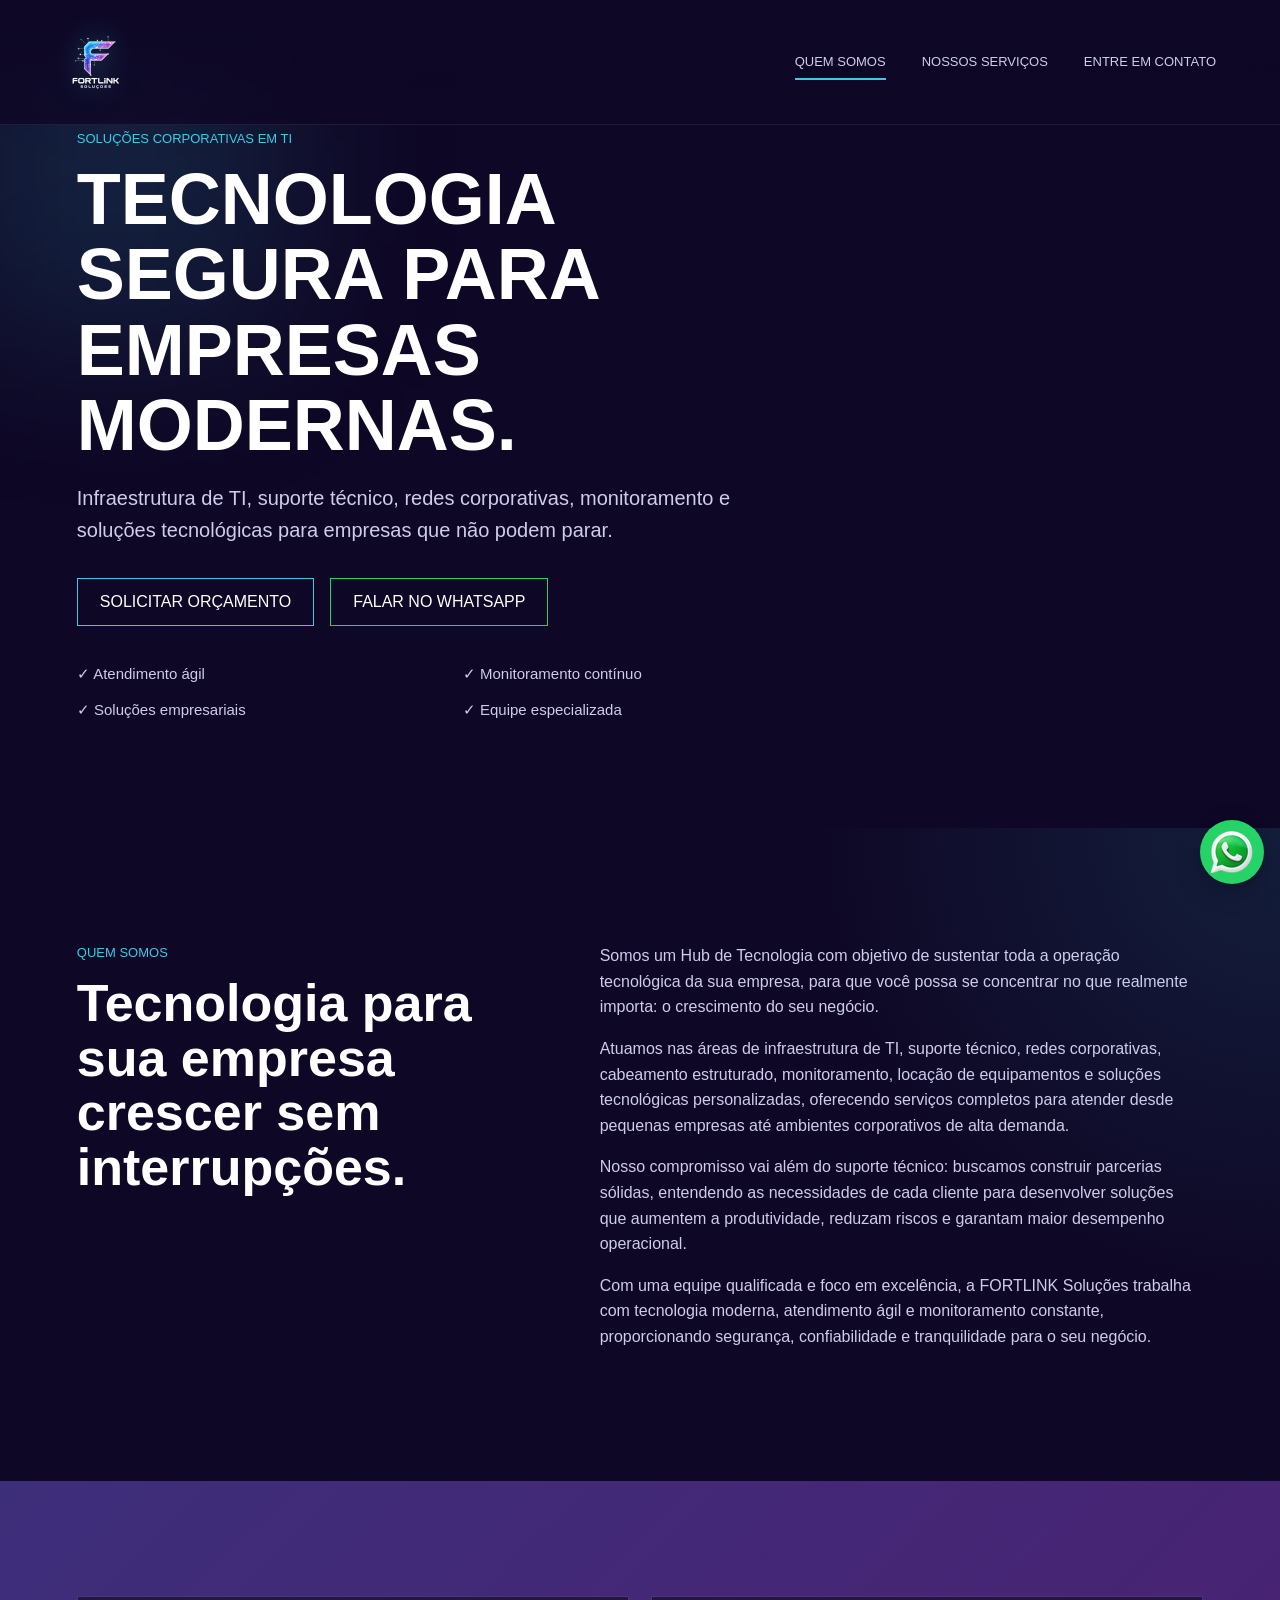
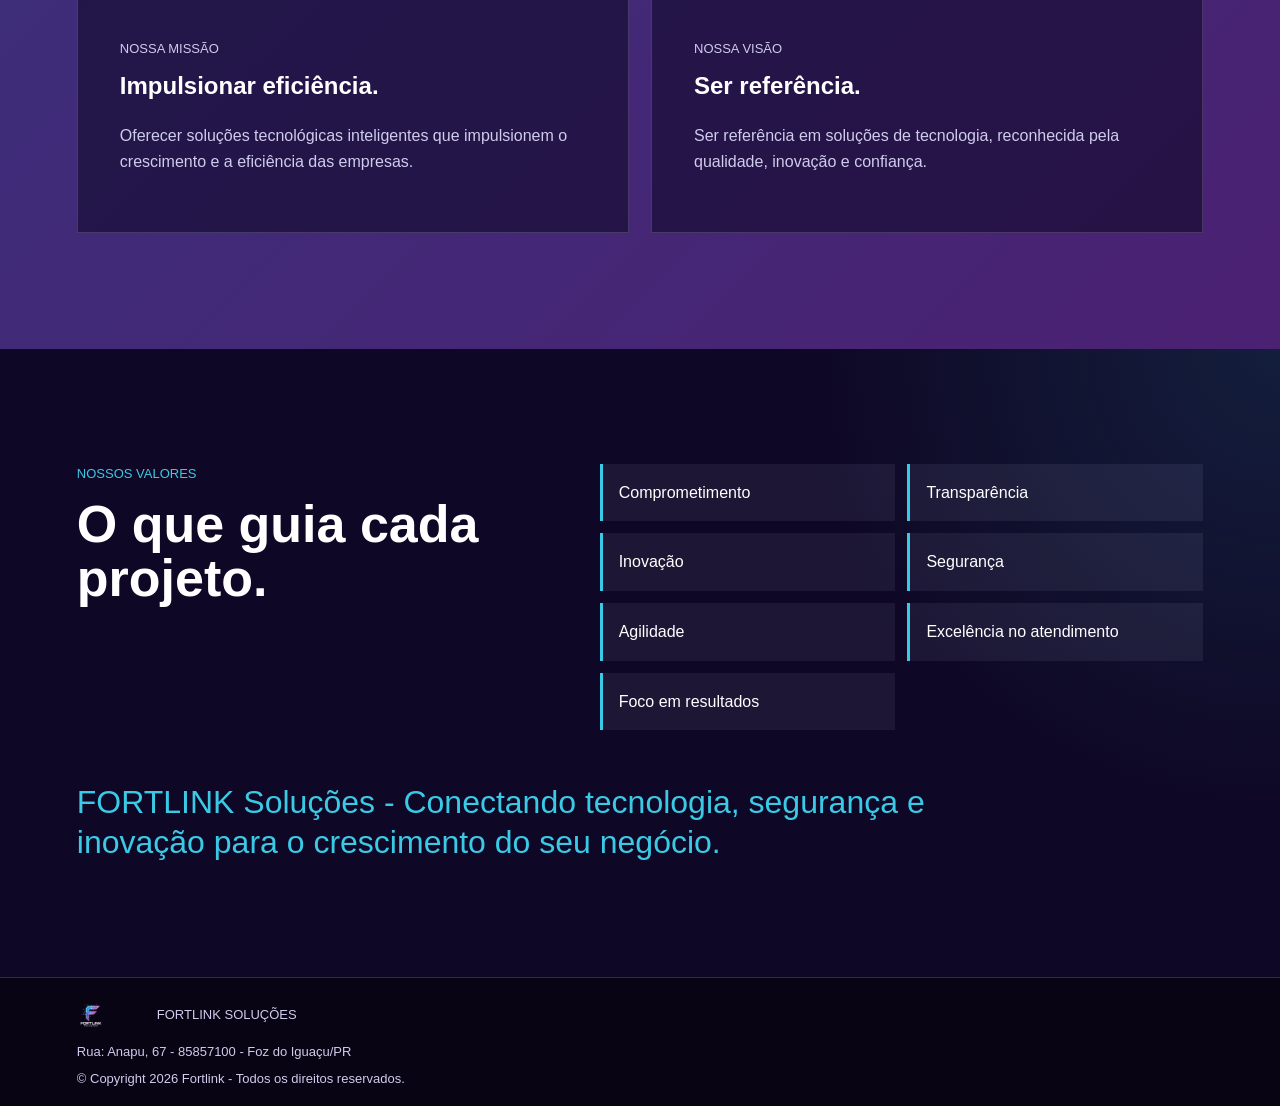
<file: index.html>
<!doctype html>
<html lang="pt-BR">
  <link
    rel="stylesheet"
    href="https://cdnjs.cloudflare.com/ajax/libs/font-awesome/6.5.1/css/all.min.css"
  />
  <head>
    <meta charset="UTF-8" />
    <meta name="viewport" content="width=device-width, initial-scale=1.0" />
    <title>FortLink Soluções | Quem Somos</title>
      <link rel="icon" sizes="32x32" href="assets/favicon.png" type="image/png"/>
    <link rel="preconnect" href="https://fonts.cdnfonts.com" />
    <link href="https://fonts.cdnfonts.com/css/eurostile" rel="stylesheet" />
    <link rel="stylesheet" href="styles.css" />
  </head>
  <body>
    <header class="site-header">
      <a class="brand" href="index.html" aria-label="FortLink Soluções">
        <img class="logo-image" src="assets/logo-fortlink.png" alt="FortLink Soluções" />
      </a>
      <button class="nav-toggle" type="button" aria-label="Abrir menu" aria-expanded="false">
        <span></span>
        <span></span>
        <span></span>
      </button>
      <nav class="main-nav" aria-label="Navegação principal">
        <a href="index.html" class="active">Quem somos</a>
        <a href="servicos.html">Nossos serviços</a>
        <a href="contato.html">Entre em contato</a>
      </nav>
    </header>

    <main>
      <section class="hero hero-about">
        <div class="hero-content">

          <p class="eyebrow">SOLUÇÕES CORPORATIVAS EM TI</p>

          <h1>
            Tecnologia segura para empresas modernas.
          </h1>

          <p>
            Infraestrutura de TI, suporte técnico, redes corporativas,
            monitoramento e soluções tecnológicas para empresas que não podem parar.
          </p>

          <div class="hero-actions">
            <a class="primary-link" href="contato.html">
              Solicitar orçamento
            </a>

            <a
              class="secondary-link"
              href="https://wa.me/554574008279?text=Olá%20FortLink,%20gostaria%20de%20mais%20informações."
              target="_blank"
              rel="noopener noreferrer"
            >
              Falar no WhatsApp
            </a>
          </div>

          <ul class="hero-highlights">
            <li>✓ Atendimento ágil</li>
            <li>✓ Monitoramento contínuo</li>
            <li>✓ Soluções empresariais</li>
            <li>✓ Equipe especializada</li>
          </ul>

        </div>
      </section>

      <section class="content-band">
        <div class="split-layout">
          <div>
            <p class="section-kicker">Quem somos</p>
            <h2>Tecnologia para sua empresa crescer sem interrupções.</h2>
          </div>
          <div class="copy-stack">
            <p>
              Somos um Hub de Tecnologia com objetivo de sustentar toda a
              operação tecnológica da sua empresa, para que você possa se
              concentrar no que realmente importa: o crescimento do seu negócio.
            </p>
            <p>
              Atuamos nas áreas de infraestrutura de TI, suporte técnico, redes
              corporativas, cabeamento estruturado, monitoramento, locação de
              equipamentos e soluções tecnológicas personalizadas, oferecendo
              serviços completos para atender desde pequenas empresas até
              ambientes corporativos de alta demanda.
            </p>
            <p>
              Nosso compromisso vai além do suporte técnico: buscamos construir
              parcerias sólidas, entendendo as necessidades de cada cliente para
              desenvolver soluções que aumentem a produtividade, reduzam riscos
              e garantam maior desempenho operacional.
            </p>
            <p>
              Com uma equipe qualificada e foco em excelência, a FORTLINK
              Soluções trabalha com tecnologia moderna, atendimento ágil e
              monitoramento constante, proporcionando segurança, confiabilidade
              e tranquilidade para o seu negócio.
            </p>
          </div>
        </div>
      </section>

      <section class="content-band alt">
        <div class="mission-grid">
          <article>
            <p class="section-kicker">Nossa missão</p>
            <h3>Impulsionar eficiência.</h3>
            <p>
              Oferecer soluções tecnológicas inteligentes que impulsionem o
              crescimento e a eficiência das empresas.
            </p>
          </article>
          <article>
            <p class="section-kicker">Nossa visão</p>
            <h3>Ser referência.</h3>
            <p>
              Ser referência em soluções de tecnologia, reconhecida pela
              qualidade, inovação e confiança.
            </p>
          </article>
        </div>
      </section>

      <section class="content-band">
        <div class="values-wrap">
          <div>
            <p class="section-kicker">Nossos valores</p>
            <h2>O que guia cada projeto.</h2>
          </div>
          <ul class="values-list" aria-label="Valores FortLink">
            <li>Comprometimento</li>
            <li>Transparência</li>
            <li>Inovação</li>
            <li>Segurança</li>
            <li>Agilidade</li>
            <li>Excelência no atendimento</li>
            <li>Foco em resultados</li>
          </ul>
        </div>
        <p class="closing-line">
          FORTLINK Soluções - Conectando tecnologia, segurança e inovação para
          o crescimento do seu negócio.
        </p>
      </section>
    </main>

    <footer class="site-footer">
      <div class="footer-brand">
        <img class="footer-logo" src="assets/logo-fortlink.png" alt="FortLink Soluções" />
        <span>FortLink soluções</span>
      </div>
      <p>Rua: Anapu, 67 - 85857100 - Foz do Iguaçu/PR</p>
      <p>© Copyright 2026 Fortlink - Todos os direitos reservados.</p>
    </footer>
   <a
    href="https://wa.me/554574008279?text=Olá%20FortLink,%20gostaria%20de%20mais%20informações."
    class="floating-whatsapp"
    target="_blank"
    rel="noopener noreferrer"
  >
    <img src="assets/whatsapp.png" alt="WhatsApp" />
  </a>
    <script src="script.js"></script>
  </body>
</html>
</file>
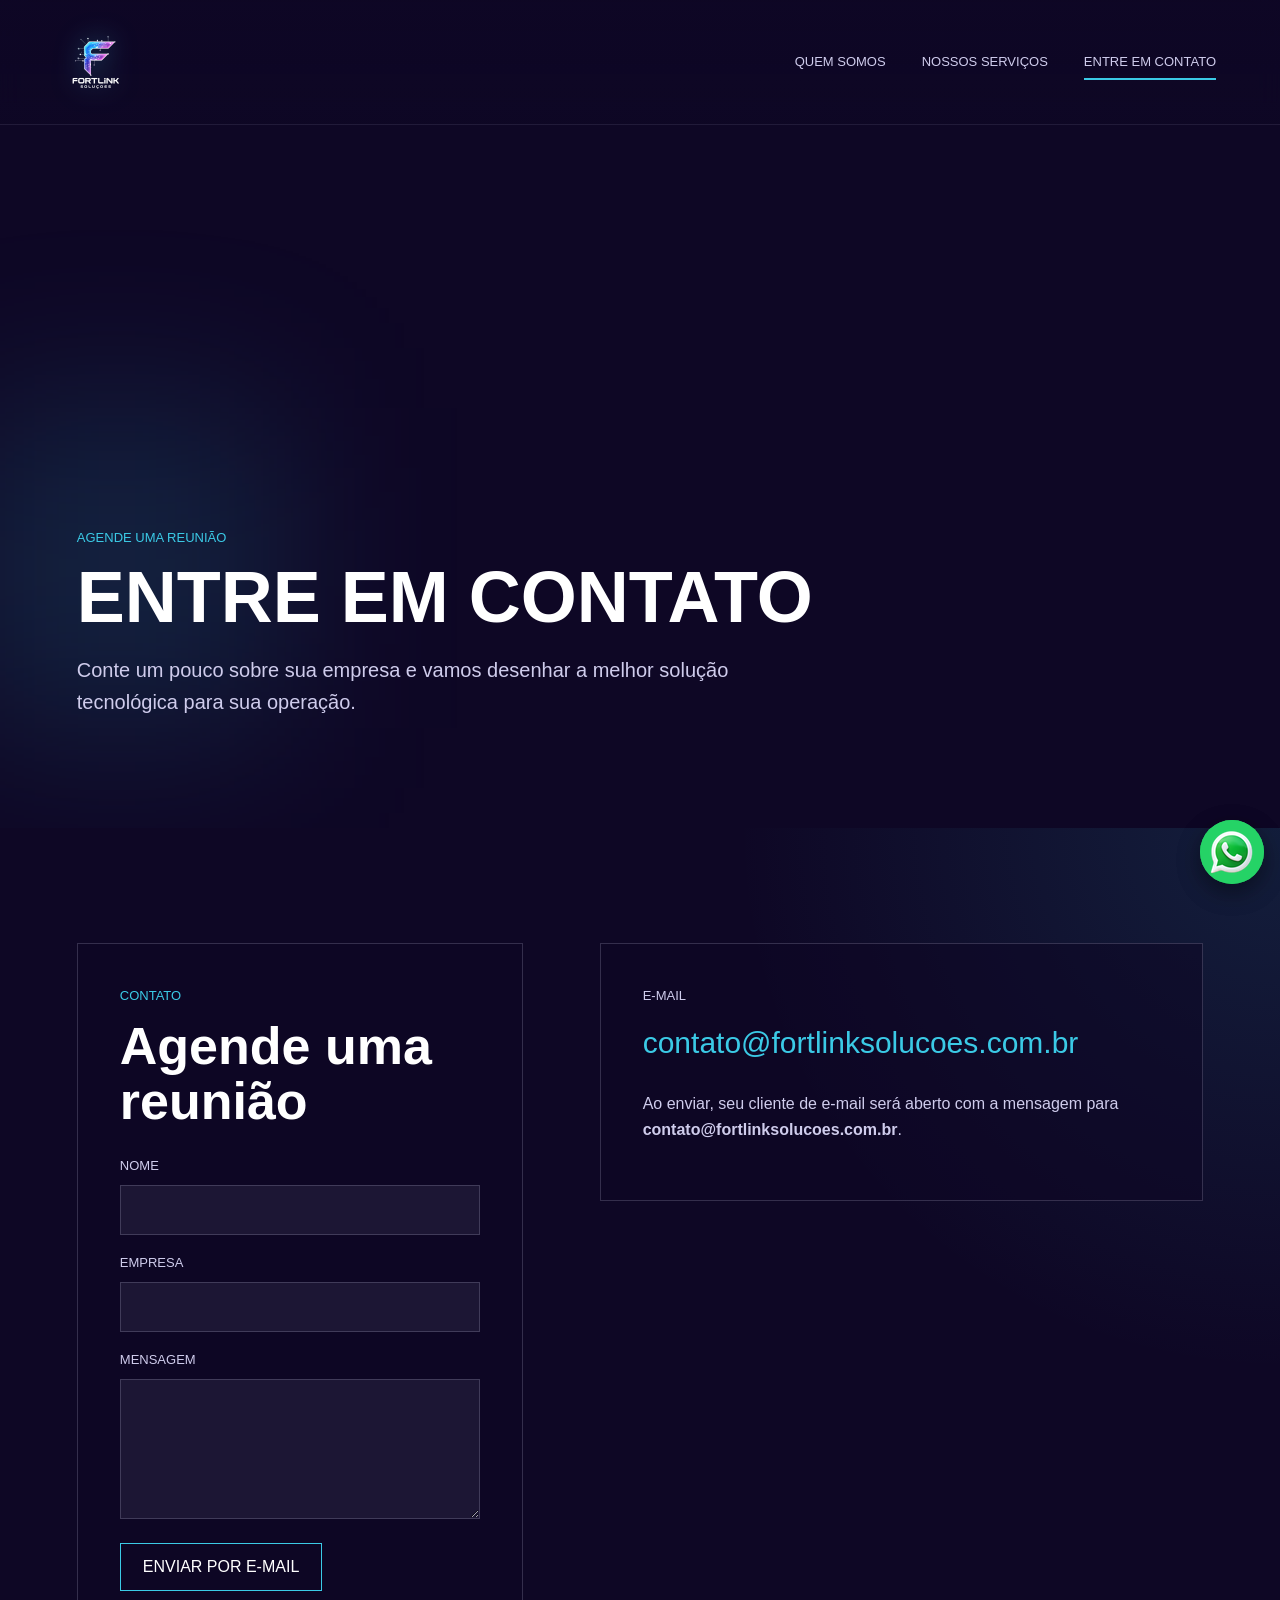
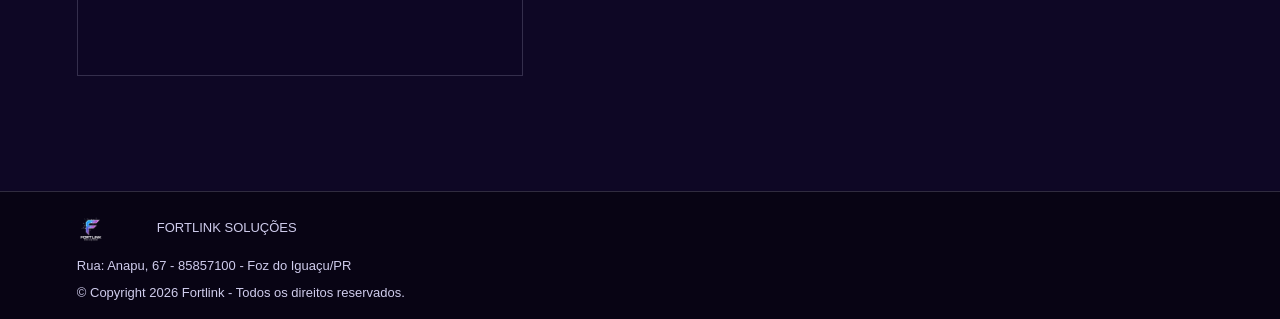
<file: contato.html>
<!doctype html>
<html lang="pt-BR">
  <head>
    <meta charset="UTF-8" />
    <meta name="viewport" content="width=device-width, initial-scale=1.0" />
    <title>FortLink Soluções | Entre em Contato</title>
    <link rel="icon" type="image/png" href="assets/favicon.png" />
    <link rel="preconnect" href="https://fonts.cdnfonts.com" />
    <link href="https://fonts.cdnfonts.com/css/eurostile" rel="stylesheet" />
    <link rel="stylesheet" href="styles.css" />
  </head>
  <body>
    <header class="site-header">
      <a class="brand" href="index.html" aria-label="FortLink Soluções">
        <img class="logo-image" src="assets/logo-fortlink.png" alt="FortLink Soluções" />
      </a>
      <button class="nav-toggle" type="button" aria-label="Abrir menu" aria-expanded="false">
        <span></span>
        <span></span>
        <span></span>
      </button>
      <nav class="main-nav" aria-label="Navegação principal">
        <a href="index.html">Quem somos</a>
        <a href="servicos.html">Nossos serviços</a>
        <a href="contato.html" class="active">Entre em contato</a>
      </nav>
    </header>

    <main>
      <section class="hero hero-contact">
        <div class="hero-content">
            <p class="eyebrow">Agende uma reunião</p>
          <h1>Entre em contato</h1>
          <p>
            Conte um pouco sobre sua empresa e vamos desenhar a melhor solução
            tecnológica para sua operação.
          </p>
        </div>
      </section>

      <section class="content-band contact-section">
        <form class="contact-form" id="contactForm">
          <div class="section-heading form-heading">
            <p class="section-kicker">Contato</p>
            <h2>Agende uma reunião</h2>
          </div>
          <label>
            Nome
            <input type="text" id="nome" name="nome" autocomplete="name" required />
          </label>
          <label>
            Empresa
            <input type="text" id="empresa" name="empresa" autocomplete="organization" required />
          </label>
          <label>
            Mensagem
            <textarea id="mensagem" name="mensagem" rows="6" required></textarea>
          </label>
          <div class="form-actions">
            <button class="primary-button" type="submit">Enviar por e-mail</button>
            <a
              href="#"
              id="floatingWhatsapp"
              class="floating-whatsapp"
              target="_blank"
              rel="noopener noreferrer"
            >
              WhatsApp
            </a>
          </div>
          <p class="form-status" id="formStatus" role="status"></p>
        </form>

        <aside class="contact-aside">
          <p class="section-kicker">E-mail</p>
          <a href="mailto:contato@fortlinksolucoes.com.br">contato@fortlinksolucoes.com.br</a>
          <p>
            Ao enviar, seu cliente de e-mail será aberto com a mensagem para
            <strong>contato@fortlinksolucoes.com.br</strong>.
          </p>
        </aside>
      </section>
    </main>

    <footer class="site-footer">
      <div class="footer-brand">
        <img class="footer-logo" src="assets/logo-fortlink.png" alt="FortLink Soluções" />
        <span>FortLink soluções</span>
      </div>
      <p>Rua: Anapu, 67 - 85857100 - Foz do Iguaçu/PR</p>
      <p>© Copyright 2026 Fortlink - Todos os direitos reservados.</p>
    </footer>
     <a
        href="#"
        id="whatsappButton"
        class="floating-whatsapp"
        target="_blank"
        rel="noopener noreferrer"
      >
        <img src="assets/whatsapp.png" alt="WhatsApp" />
      </a>

    <script src="script.js"></script>
  </body>
</html>
</file>
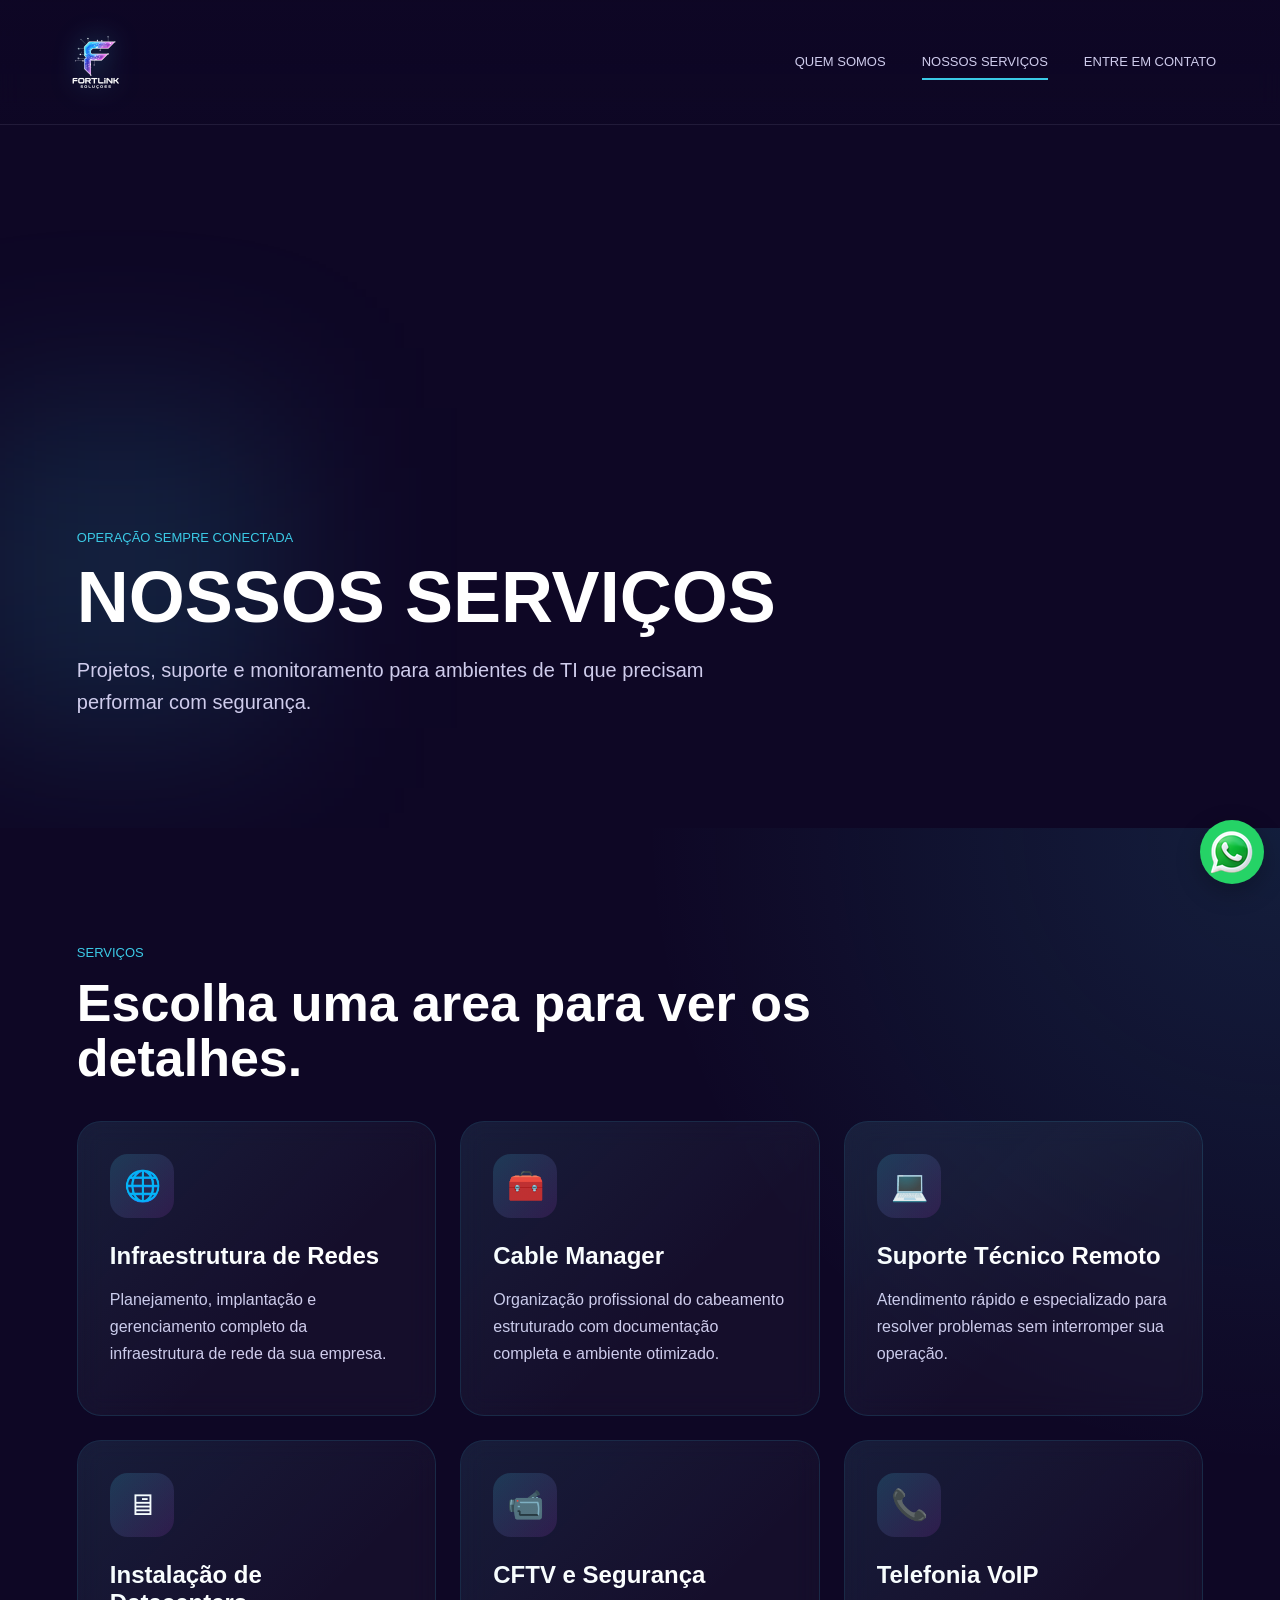
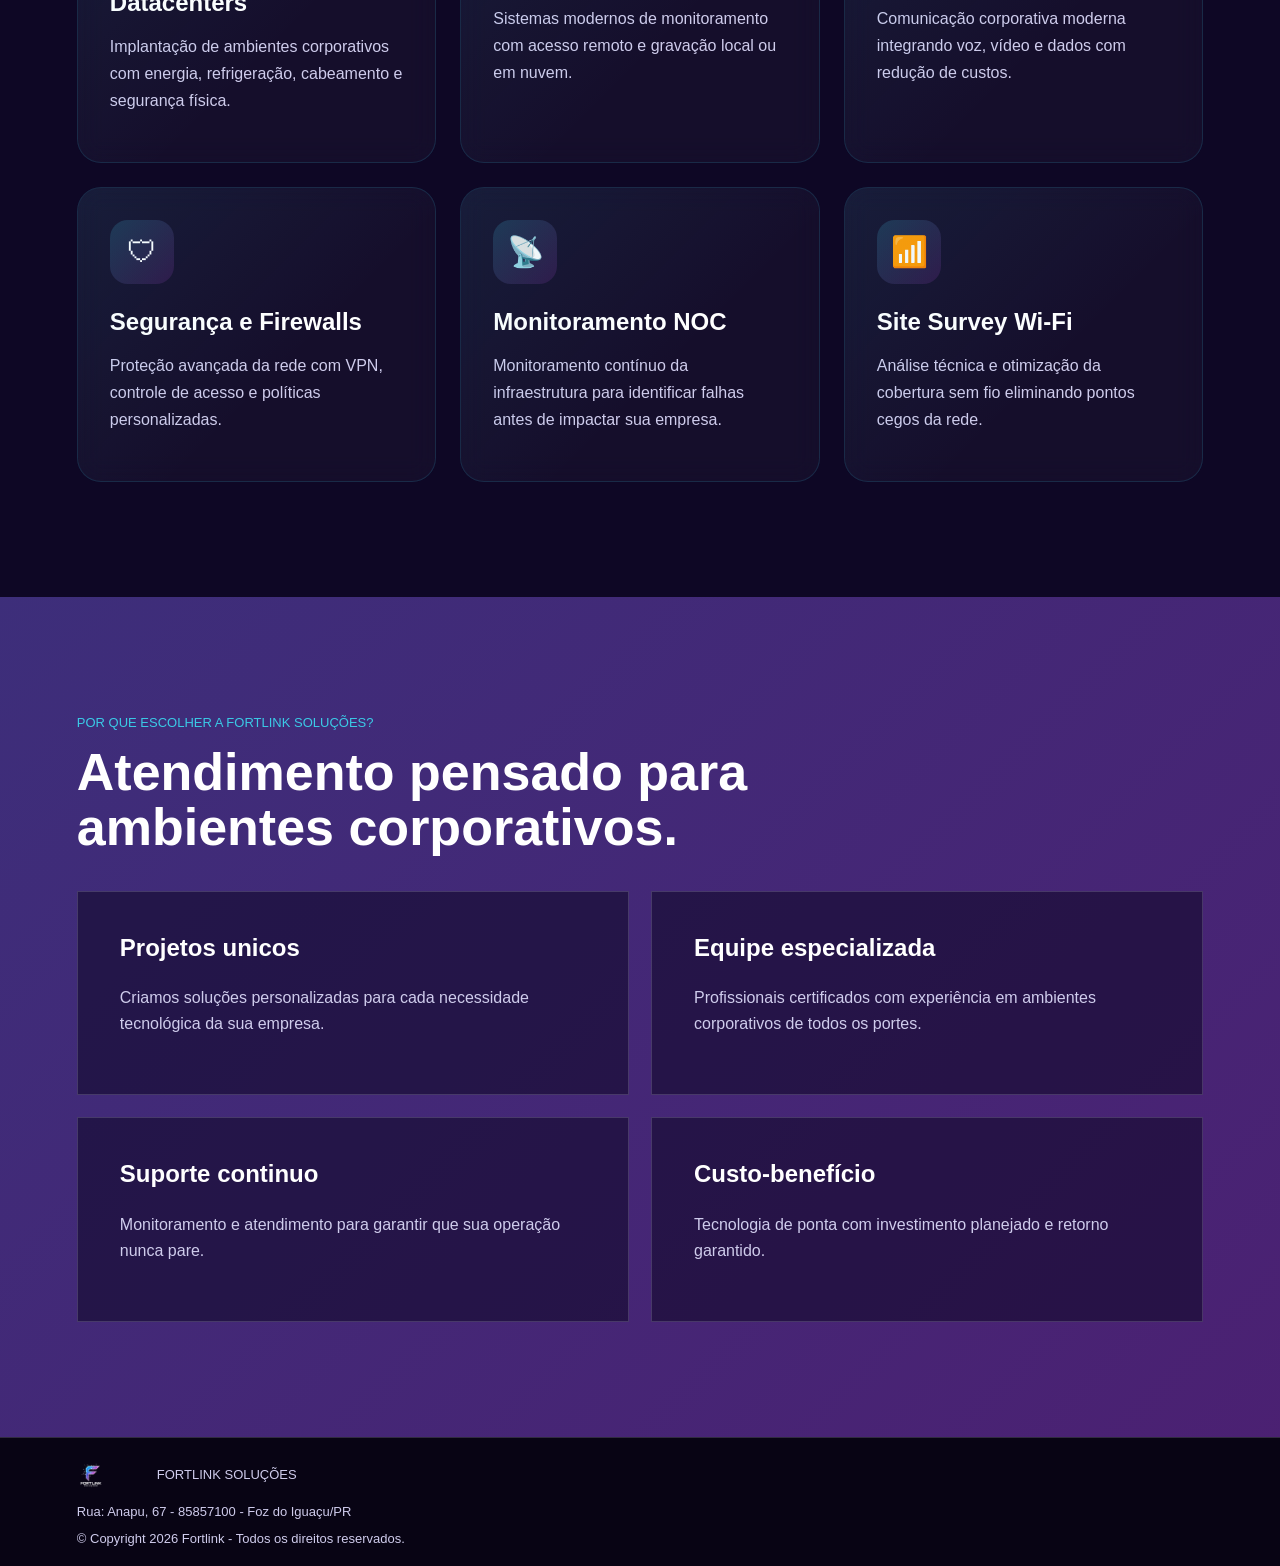
<file: servicos.html>
<!doctype html>
<html lang="pt-BR">
  <head>
    <meta charset="UTF-8" />
    <meta name="viewport" content="width=device-width, initial-scale=1.0" />
    <title>FortLink Soluções | Nossos Serviços</title>
    <link rel="icon" type="image/png" href="assets/favicon.png" />
    <link rel="preconnect" href="https://fonts.cdnfonts.com" />
    <link href="https://fonts.cdnfonts.com/css/eurostile" rel="stylesheet" />
    <link rel="stylesheet" href="styles.css" />
  </head>
  <body>
    <header class="site-header">
      <a class="brand" href="index.html" aria-label="FortLink Soluções">
        <img class="logo-image" src="assets/logo-fortlink.png" alt="FortLink Soluções" />
      </a>
      <button class="nav-toggle" type="button" aria-label="Abrir menu" aria-expanded="false">
        <span></span>
        <span></span>
        <span></span>
      </button>
      <nav class="main-nav" aria-label="Navegação principal">
        <a href="index.html">Quem somos</a>
        <a href="servicos.html" class="active">Nossos serviços</a>
        <a href="contato.html">Entre em contato</a>
      </nav>
    </header>

    <main>
      <section class="hero hero-services">
        <div class="hero-content">
            <p class="eyebrow">Operação sempre conectada</p>
          <h1>Nossos Serviços</h1>
          <p>
            Projetos, suporte e monitoramento para ambientes de TI que precisam
            performar com segurança.
          </p>
        </div>
      </section>

      <section class="content-band">
        <div class="section-heading">
          <p class="section-kicker">Serviços</p>
          <h2>Escolha uma area para ver os detalhes.</h2>
        </div>

<div class="services-grid">

  <article class="service-card">
    <div class="service-icon">🌐</div>
    <h3>Infraestrutura de Redes</h3>
    <p>
      Planejamento, implantação e gerenciamento completo da infraestrutura
      de rede da sua empresa.
    </p>
  </article>

  <article class="service-card">
    <div class="service-icon">🧰</div>
    <h3>Cable Manager</h3>
    <p>
      Organização profissional do cabeamento estruturado com documentação
      completa e ambiente otimizado.
    </p>
  </article>

  <article class="service-card">
    <div class="service-icon">💻</div>
    <h3>Suporte Técnico Remoto</h3>
    <p>
      Atendimento rápido e especializado para resolver problemas sem
      interromper sua operação.
    </p>
  </article>

  <article class="service-card">
    <div class="service-icon">🖥</div>
    <h3>Instalação de Datacenters</h3>
    <p>
      Implantação de ambientes corporativos com energia, refrigeração,
      cabeamento e segurança física.
    </p>
  </article>

  <article class="service-card">
    <div class="service-icon">📹</div>
    <h3>CFTV e Segurança</h3>
    <p>
      Sistemas modernos de monitoramento com acesso remoto e gravação local
      ou em nuvem.
    </p>
  </article>

  <article class="service-card">
    <div class="service-icon">📞</div>
    <h3>Telefonia VoIP</h3>
    <p>
      Comunicação corporativa moderna integrando voz, vídeo e dados com
      redução de custos.
    </p>
  </article>

  <article class="service-card">
    <div class="service-icon">🛡</div>
    <h3>Segurança e Firewalls</h3>
    <p>
      Proteção avançada da rede com VPN, controle de acesso e políticas
      personalizadas.
    </p>
  </article>

  <article class="service-card">
    <div class="service-icon">📡</div>
    <h3>Monitoramento NOC</h3>
    <p>
      Monitoramento contínuo da infraestrutura para identificar falhas antes
      de impactar sua empresa.
    </p>
  </article>

  <article class="service-card">
    <div class="service-icon">📶</div>
    <h3>Site Survey Wi-Fi</h3>
    <p>
      Análise técnica e otimização da cobertura sem fio eliminando pontos
      cegos da rede.
    </p>
  </article>

</div>
      </section>

      <section class="content-band alt">
        <div class="section-heading">
          <p class="section-kicker">Por que escolher a FortLink Soluções?</p>
          <h2>Atendimento pensado para ambientes corporativos.</h2>
        </div>
        <div class="why-grid">
          <article>
            <h3>Projetos unicos</h3>
            <p>Criamos soluções personalizadas para cada necessidade tecnológica da sua empresa.</p>
          </article>
          <article>
            <h3>Equipe especializada</h3>
            <p>Profissionais certificados com experiência em ambientes corporativos de todos os portes.</p>
          </article>
          <article>
            <h3>Suporte continuo</h3>
            <p>Monitoramento e atendimento para garantir que sua operação nunca pare.</p>
          </article>
          <article>
            <h3>Custo-benefício</h3>
            <p>Tecnologia de ponta com investimento planejado e retorno garantido.</p>
          </article>
        </div>
      </section>
    </main>

    <footer class="site-footer">
      <div class="footer-brand">
        <img class="footer-logo" src="assets/logo-fortlink.png" alt="FortLink Soluções" />
        <span>FortLink soluções</span>
      </div>
      <p>Rua: Anapu, 67 - 85857100 - Foz do Iguaçu/PR</p>
      <p>© Copyright 2026 Fortlink - Todos os direitos reservados.</p>
    </footer>
     <a
        href="https://wa.me/554574008279?text=Olá%20FortLink,%20gostaria%20de%20mais%20informações."
        class="floating-whatsapp"
        target="_blank"
        rel="noopener noreferrer"
      >
        <img src="assets/whatsapp.png" alt="WhatsApp" />
      </a>

    <script src="script.js"></script>
  </body>
</html>
</file>
<file: styles.css>
:root {
  --night: #0e0725;
  --blue: #465eba;
  --magenta: #a32fb8;
  --violet: #3a1e65;
  --cyan: #3bcae6;
  --mist: #cfccec;
  --white: #ffffff;
  --panel: rgba(14, 7, 37, 0.72);
  --line: rgba(207, 204, 236, 0.2);
}

* {
  box-sizing: border-box;
}

html {
  scroll-behavior: smooth;
}

body {
  margin: 0;
  min-height: 100vh;
  background: var(--night);
  color: var(--white);
  font-family: "Eurostile", "EuroStyle", Arial, sans-serif;
  line-height: 1.6;

  overflow-x: hidden;
}

a {
  color: inherit;
  text-decoration: none;
}

.site-header {
  position: fixed;
  z-index: 20;
  top: 0;
  left: 0;
  right: 0;
  display: flex;
  align-items: center;
  justify-content: space-between;
  min-height: 92px;
  padding: 14px clamp(20px, 5vw, 72px);
  background: linear-gradient(180deg, rgba(14, 7, 37, 0.92), rgba(14, 7, 37, 0.82));
  border-bottom: 1px solid rgba(207, 204, 236, 0.1);
  backdrop-filter: blur(12px);
}

.brand,
.footer-brand {
  display: inline-flex;
  align-items: center;
  gap: 12px;
  text-transform: uppercase;
  letter-spacing: 0;
}

.logo-image {
  display: block;
  width: clamp(180px, 18vw, 260px);
  height: 96px;
  object-fit: contain;
  object-position: left center;
  filter: drop-shadow(0 0 14px rgba(59, 202, 230, 0.35));
}

/* New prominent logo in hero (removed from navbar) */
.hero-logo {
  display: none;
}
.hero-logo img {
  width: clamp(120px, 18vw, 300px);
  height: auto;
  object-fit: contain;
  filter: drop-shadow(0 6px 24px rgba(0,0,0,0.5));
}

/* Hide any leftover navbar logo image to avoid duplicates */
.site-header .logo-image {
  display: block;
}

.footer-logo {
  display: block;
  width: 68px;
  height: 42px;
  object-fit: contain;
  object-position: left center;
}

.main-nav {
  display: flex;
  align-items: center;
  gap: clamp(16px, 3vw, 36px);
  text-transform: uppercase;
  font-size: 13px;
}

.main-nav a {
  position: relative;
  color: var(--mist);
}

.main-nav a::after {
  position: absolute;
  left: 0;
  bottom: -8px;
  width: 100%;
  height: 2px;
  content: "";
  transform: scaleX(0);
  transform-origin: left;
  background: var(--cyan);
  transition: transform 180ms ease;
}

.main-nav a:hover::after,
.main-nav a.active::after {
  transform: scaleX(1);
}

.nav-toggle {
  display: none;
  width: 44px;
  height: 44px;
  border: 1px solid var(--line);
  background: rgba(14, 7, 37, 0.4);
  color: var(--white);
}

.nav-toggle span {
  display: block;
  width: 20px;
  height: 2px;
  margin: 5px auto;
  background: var(--white);
}

.hero {
  position: relative;
  display: flex;
  min-height: 92dvh;
  align-items: flex-end;
  padding-top: 140px;
  padding: 120px clamp(20px, 6vw, 88px) 90px;
  overflow: clip;
  background-position: center;
  background-size: cover;
}

.hero::before {
  position: absolute;
  inset: 0;
  content: "";

  background:
    linear-gradient(
      90deg,
      rgba(14, 7, 37, 0.82),
      rgba(14, 7, 37, 0.45),
      rgba(14, 7, 37, 0.25)
    ),

    linear-gradient(
      0deg,
      var(--night),
      rgba(14, 7, 37, 0) 45%
    );
}

.hero-about {
  background-image: url("https://images.unsplash.com/photo-1558494949-ef010cbdcc31?auto=format&fit=crop&w=1800&q=85");
}

.hero-services {
  background-image: url("https://images.unsplash.com/photo-1517694712202-14dd9538aa97?auto=format&fit=crop&w=1800&q=85");
}

.hero-contact {
  background-image: url("https://images.unsplash.com/photo-1556761175-b413da4baf72?auto=format&fit=crop&w=1800&q=85");
}

.hero-content {
  position: relative;
  z-index: 1;
  max-width: 760px;
}

.eyebrow,
.section-kicker {
  margin: 0 0 12px;
  color: var(--cyan);
  text-transform: uppercase;
  font-size: 13px;
}

h1,
h2,
h3,
p {
  margin-top: 0;
}

h1 {
  margin-bottom: 18px;
  font-size: clamp(38px, 6vw, 72px);
  line-height: 1.05;
  text-transform: uppercase;
}

.hero-content h1 {
  max-width: 900px;
}

h2 {
  margin-bottom: 0;
  font-size: clamp(28px, 5vw, 52px);
  line-height: 1.05;
}

h3 {
  font-size: 24px;
  line-height: 1.15;
}

.hero p:not(.eyebrow) {
  max-width: 680px;
  color: var(--mist);
  font-size: clamp(16px, 2vw, 20px);
}

.primary-link,
.primary-button,
.whatsapp-button {
  display: inline-flex;
  min-height: 48px;
  align-items: center;
  justify-content: center;
  padding: 0 22px;
  border: 1px solid var(--cyan);
  background: transparent;
  color: var(--white);
  font: inherit;
  text-transform: uppercase;
  cursor: pointer;
  transition: background 180ms ease, color 180ms ease, transform 180ms ease;
}

.primary-link:hover,
.primary-button:hover,
.whatsapp-button:hover {
  transform: translateY(-2px);
  background: var(--cyan);
  color: var(--night);
}

.content-band {
  padding: clamp(64px, 9vw, 120px) clamp(20px, 6vw, 88px);
  background:
    radial-gradient(circle at top right, rgba(59, 202, 230, 0.12), transparent 34%),
    var(--night);
}

.content-band.alt {
  background:
    linear-gradient(135deg, rgba(70, 94, 186, 0.25), rgba(163, 47, 184, 0.16)),
    var(--violet);
}

.split-layout,
.values-wrap,
.contact-section {
  display: grid;
  grid-template-columns: minmax(260px, 0.85fr) minmax(300px, 1.15fr);
  gap: clamp(32px, 6vw, 84px);
  align-items: start;
}

.copy-stack p,
.mission-grid p,
.why-grid p,
.contact-aside p,
.service-detail {
  color: var(--mist);
}

.mission-grid,
.why-grid {
  display: grid;
  grid-template-columns: repeat(2, minmax(0, 1fr));
  gap: 22px;
}

.mission-grid article,
.why-grid article,
.service-card,
.contact-form,
.contact-aside {
  border: 1px solid var(--line);
  background: rgba(14, 7, 37, 0.56);
}

.mission-grid article,
.why-grid article {
  padding: clamp(24px, 4vw, 42px);
}

.values-list {
  display: grid;
  grid-template-columns: repeat(2, minmax(0, 1fr));
  gap: 12px;
  margin: 0;
  padding: 0;
  list-style: none;
}

.values-list li {
  padding: 16px;
  border-left: 3px solid var(--cyan);
  background: rgba(207, 204, 236, 0.08);
}

.closing-line {
  max-width: 920px;
  margin: 52px 0 0;
  color: var(--cyan);
  font-size: clamp(20px, 3vw, 32px);
  line-height: 1.25;
}

.section-heading {
  max-width: 780px;
  margin-bottom: 36px;
}

.services-grid {
  display: grid;
  grid-template-columns: repeat(auto-fit, minmax(280px, 1fr));
  gap: 24px;
}

.service-card {
  position: relative;

  padding: 32px;

  border-radius: 24px;

  border: 1px solid rgba(59, 202, 230, 0.15);

  background: rgba(255, 255, 255, 0.03);

  backdrop-filter: blur(12px);

  transition:
    transform 0.25s ease,
    border-color 0.25s ease,
    box-shadow 0.25s ease;

  overflow: hidden;
}

.service-card::before {
  content: "";

  position: absolute;
  inset: 0;

  background:
    linear-gradient(
      135deg,
      rgba(59, 202, 230, 0.08),
      transparent 60%
    );

  pointer-events: none;
}

.service-icon {
  display: flex;
  align-items: center;
  justify-content: center;

  width: 64px;
  height: 64px;

  margin-bottom: 24px;

  border-radius: 18px;

  background:
    linear-gradient(
      135deg,
      rgba(59, 202, 230, 0.18),
      rgba(163, 47, 184, 0.18)
    );

  font-size: 30px;
}

.service-icon {
  transition:
    transform 0.3s ease,
    background 0.3s ease;
}

.service-card:hover .service-icon {
  transform: rotate(-6deg) scale(1.08);
}

.service-card:hover {
  transform: translateY(-6px);

  border-color: rgba(59, 202, 230, 0.5);

  box-shadow:
    0 0 18px rgba(59, 202, 230, 0.15),
    0 12px 40px rgba(59, 202, 230, 0.12);
}

.service-card h3 {
  margin-bottom: 16px;

  font-size: 24px;
}

.service-card p {
  color: var(--mist);

  line-height: 1.7;
}

.contact-form {
  padding: clamp(24px, 4vw, 42px);
}

.form-heading {
  margin-bottom: 28px;
}

.contact-form label {
  display: grid;
  gap: 8px;
  margin-bottom: 18px;
  color: var(--mist);
  text-transform: uppercase;
  font-size: 13px;
}

.contact-form input,
.contact-form textarea {
  width: 100%;
  border: 1px solid var(--line);
  background: rgba(207, 204, 236, 0.08);
  color: var(--white);
  font: 16px Arial, sans-serif;
  padding: 15px 16px;
  outline: none;
}

.contact-form input:focus,
.contact-form textarea:focus {
  border-color: var(--cyan);
}

.form-actions {
  display: flex;
  flex-wrap: wrap;
  gap: 14px;
  margin-top: 24px;
}

.whatsapp-button {
  border-color: var(--magenta);
}

.form-status {
  min-height: 24px;
  margin: 18px 0 0;
  color: var(--cyan);
}

.contact-aside {
  padding: clamp(24px, 4vw, 42px);
}

.contact-aside a {
  display: inline-block;
  margin-bottom: 24px;
  color: var(--cyan);
  font-size: clamp(20px, 3vw, 30px);
  overflow-wrap: anywhere;
}

.site-footer {
  display: grid;
  gap: 6px;
  padding: 16px clamp(20px, 6vw, 88px);
  border-top: 1px solid var(--line);
  background: #080414;
  color: var(--mist);
  font-size: 13px;
}

.site-footer p {
  margin: 0;
}

@media (max-width: 900px) {
  .nav-toggle {
    display: block;
  }

.main-nav {
  position: fixed;

  top: 92px;
  left: 0;
  right: 0;

  width: 100%;

  z-index: 999;

  display: none;
  flex-direction: column;

  padding: 24px;

  background: rgba(14, 7, 37, 0.97);

  backdrop-filter: blur(12px);
}

  .main-nav.open {
    display: flex;
  }

  .hero {
    min-height: 86vh;
  }

  .split-layout,
  .values-wrap,
  .contact-section,
  .mission-grid,
  .why-grid,
  .services-grid {
    grid-template-columns: 1fr;
  }
}

@media (max-width: 560px) {
  .site-header {
    overflow: visible;
    padding-inline: 16px;
  }

  .logo-image {
    width: 118px;
    height: 42px;
  }

  .hero {
    padding-inline: 18px;
    padding-bottom: 64px;
  }

  .content-band {
    padding-inline: 18px;
  }

  .values-list {
    grid-template-columns: 1fr;
  }

  .form-actions a,
  .form-actions button {
    width: 100%;
  }
}

.floating-whatsapp {
  position: fixed;

  right: 16px;
  bottom: 16px;

  width: 64px;
  height: 64px;

  border-radius: 50%;

  background: #25d366;

  display: flex;
  align-items: center;
  justify-content: center;

  text-decoration: none;

  z-index: 99999;

  box-shadow: 0 8px 24px rgba(0, 0, 0, 0.25);

  animation: pulse 2s infinite;

  isolation: isolate;

  contain: layout paint;

  transform: translate3d(0,0,0);

  will-change: transform;
}
/* EFEITO PULSANDO */

@keyframes pulse {
  0% {
    transform: scale(1);
    box-shadow: 0 0 0 0 rgba(37, 211, 102, 0.7);
  }

  70% {
    transform: scale(1.08);
    box-shadow: 0 0 0 18px rgba(37, 211, 102, 0);
  }

  100% {
    transform: scale(1);
    box-shadow: 0 0 0 0 rgba(37, 211, 102, 0);
  }
}

.floating-whatsapp {
  font-size: 0;
}

.hero-actions {
  display: flex;
  flex-wrap: wrap;
  gap: 16px;
  margin-top: 32px;
}

.secondary-link {
  display: inline-flex;
  min-height: 48px;
  align-items: center;
  justify-content: center;
  padding: 0 22px;
  border: 1px solid #25d366;
  color: white;
  text-transform: uppercase;
  transition: all 0.2s ease;
}

.secondary-link:hover {
  background: #25d366;
  color: var(--night);
  transform: translateY(-2px);
}

.hero-highlights {
  display: grid;
  grid-template-columns: repeat(2, minmax(0, 1fr));
  gap: 12px;
  margin-top: 36px;
  padding: 0;
  list-style: none;
}

.hero-highlights li {
  color: var(--mist);
  font-size: 15px;
}

@media (max-width: 560px) {
  .hero-actions {
    flex-direction: column;
  }

  .hero-highlights {
    grid-template-columns: 1fr;
  }

  .hero-actions a {
    width: 100%;
  }
}
.hero-content {
  position: relative;
  z-index: 2;

  animation: heroFade 1s ease;
}

@keyframes heroFade {
  from {
    opacity: 0;
    transform: translateY(40px);
  }

  to {
    opacity: 1;
    transform: translateY(0);
  }
}

.hero-content::before {
  content: "";

  position: absolute;

  top: -120px;
  left: -120px;

  width: 320px;
  height: 320px;

  background: rgba(59, 202, 230, 0.14);

  filter: blur(90px);

  z-index: -1;

  animation: pulseGlow 6s ease-in-out infinite;
}

@keyframes pulseGlow {
  0% {
    transform: scale(1);
    opacity: 0.5;
  }

  50% {
    transform: scale(1.15);
    opacity: 0.8;
  }

  100% {
    transform: scale(1);
    opacity: 0.5;
  }
}
@media (max-width: 768px) {

  .contact-section {
    display: flex;
    flex-direction: column;
  }

  .contact-form,
  .contact-aside {
    width: 100%;
    min-width: 0;
  }

  .contact-aside a {
    font-size: 18px;
    word-break: break-word;
  }

  .contact-form input,
  .contact-form textarea {
    max-width: 100%;
  }

  .hero-contact {
    min-height: auto;
  }

  body {
    overflow-x: hidden;
  }
}

@media (max-width: 900px) {

  .hero-contact {
    padding-top: 180px;
  }

}
</file>
